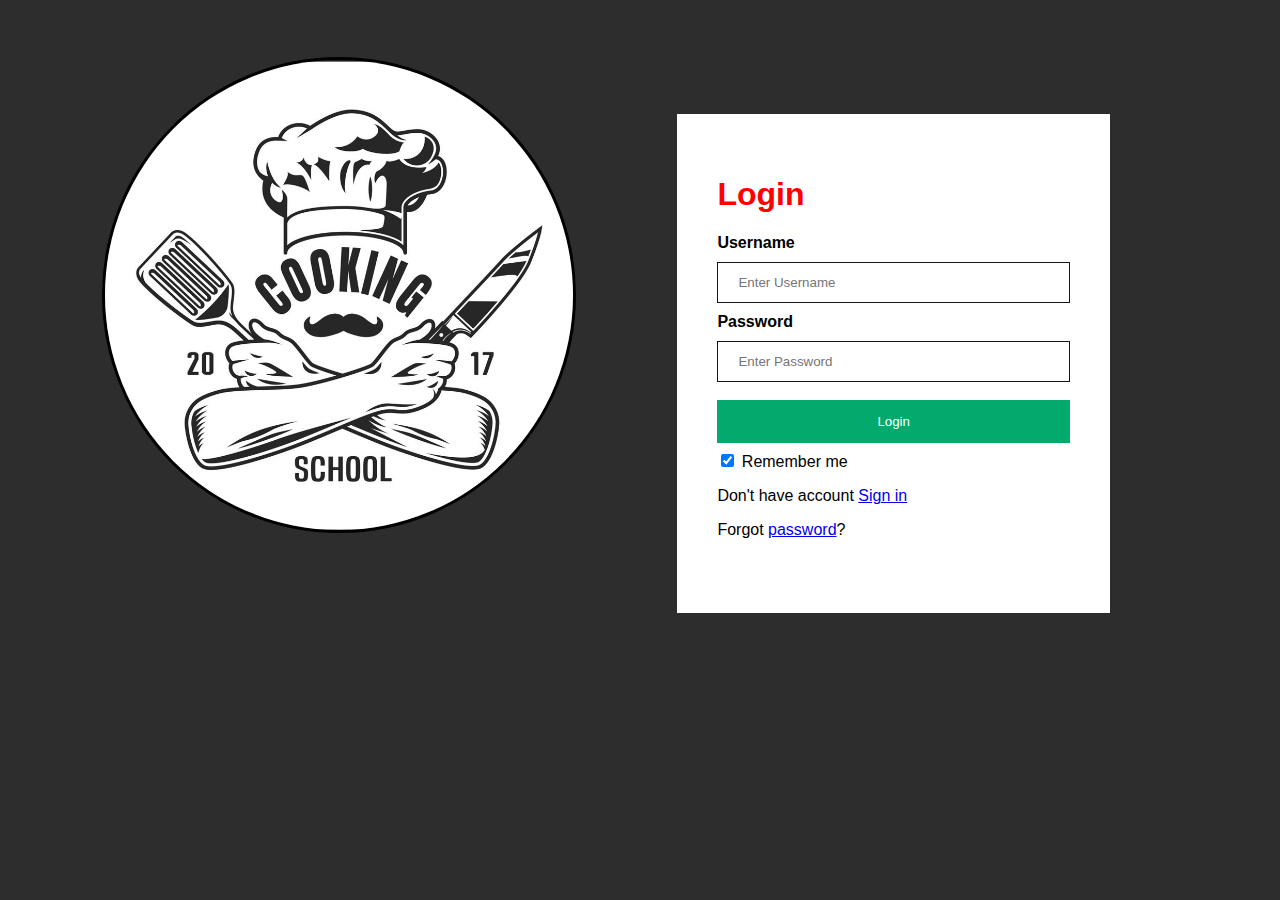
<file: login.html>
<!DOCTYPE html>
<html>

<head>
    <meta name="viewport" content="width=device-width, initial-scale=1">
    <title>Login</title>
    <link rel="icon" href="images/logo.jpg" type="icon">
    <link rel="stylesheet" href="login.css">
    <link rel="stylesheet" href="sign in.html">
    <style>

    </style>
</head>

<body style="background-color:rgb(46, 45, 45);">




    <form action="/action_page.php" method="post">
        <div class="container">
            <h1 style=" color:red;">Login </h1>

            <label for="uname"><b>Username</b></label>
            <input type="text" placeholder="Enter Username" name="uname" required><br>

            <label for="psw"><b>Password</b></label>
            <input type="password" placeholder="Enter Password" name="psw" required><br>

            <button type="submit">Login</button><br>
            <label>
      <input type="checkbox" checked="checked" name="remember"> Remember me
    </label><br>

            <p>Don't have account <a href="sign in.html">Sign in</a></p>
            <p>Forgot
                <a href="#">password</a>?</p>
            <br>


        </div>

    </form>
    <div class="imgcontainer">
        <img src="images/logo.jpg" alt="Avatar" class="avatar" style="width:40%;">
    </div>
</body>

</html>
</file>
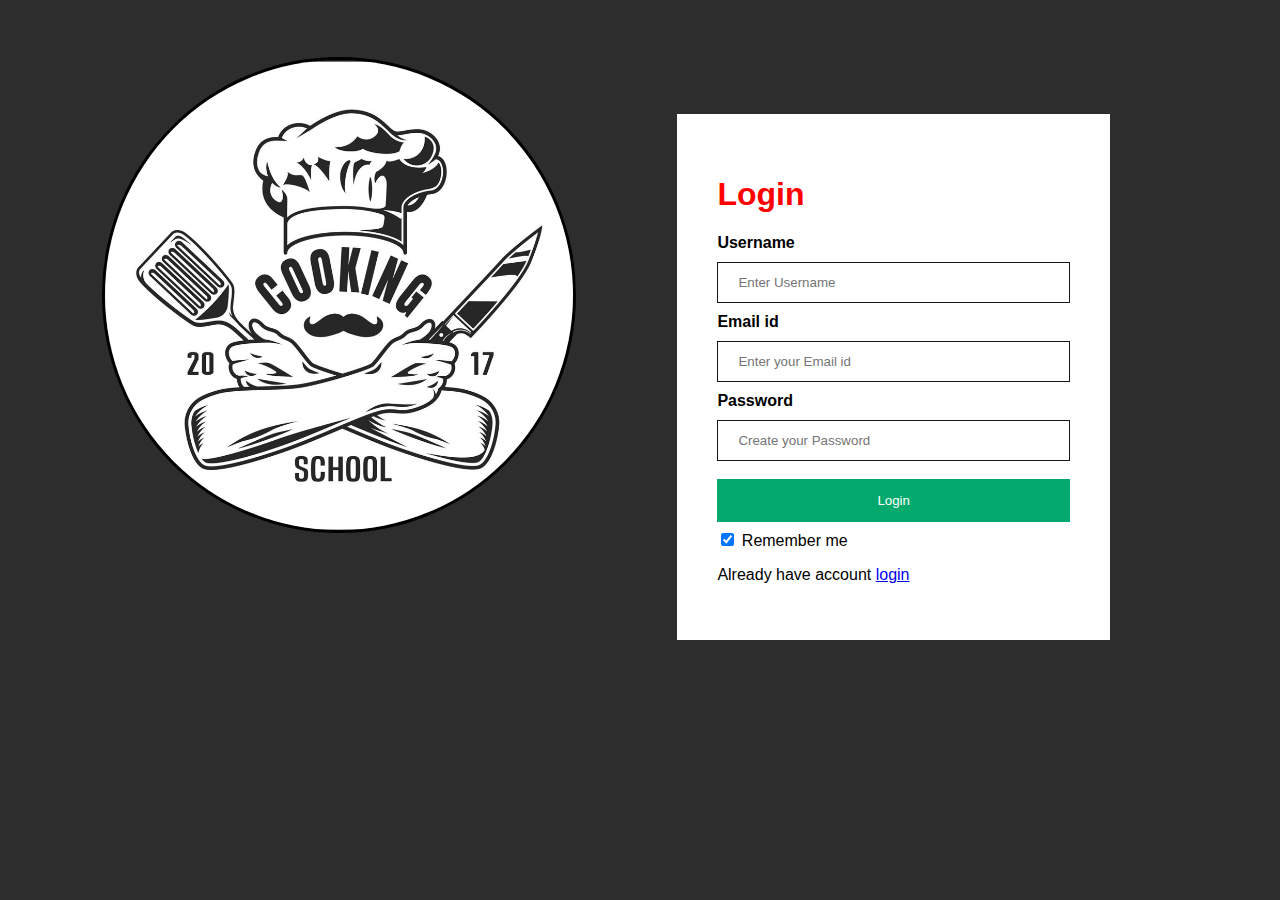
<file: sign in.html>
<!DOCTYPE html>
<html>

<head>
    <meta name="viewport" content="width=device-width, initial-scale=1">
    <title>Login</title>
    <link rel="icon" href="images/logo.jpg" type="icon">
    <link rel="stylesheet" href="login.css">
    <link rel="stylesheet" href="sign in.css">
    <style>

    </style>
</head>

<body style="background-color:rgb(46, 45, 45);">




    <form name="form" action="/action_page.php" method="post">
        <div class="container">
            <h1 style=" color:red;">Login </h1>

            <label for="uname"><b>Username</b></label>
            <input type="text" placeholder="Enter Username" name="uname" required><br>

            <label for="email"><b>Email id</b></label>
            <input type="text" placeholder="Enter your Email id" name="email" required><br>

            <label for="psw"><b>Password</b></label>
            <input type="password" placeholder="Create your Password" name="psw" required><br>

            <button type="submit">Login</button><br>
            <label>
      <input type="checkbox" checked="checked" name="remember"> Remember me
    </label><br>

            <p>Already have account <a href="login.html">login</a></p>



        </div>

    </form>
    <div class="imgcontainer">
        <img src="images/logo.jpg" alt="Avatar" class="avatar" style="width:40%;">
    </div>
    <script src="sign in.js"></script>
</body>

</html>
</file>
<file: login.css>
body {
    font-family: Arial, Helvetica, sans-serif;
}


/*form {
    border: 3px solid #bd5757;
    text-align: left;
}*/

input[type=text],
input[type=password] {
    width: 100%;
    padding: 12px 20px;
    margin: 10px 0;
    display: inline-block;
    border: 1px solid rgb(22, 22, 22);
    box-sizing: border-box;
}

button {
    background-color: #04AA6D;
    color: white;
    padding: 14px 160px;
    margin: 8px 0;
    border: none;
    cursor: pointer;
    width: auto;
}

button:hover {
    opacity: 1.5;
    background-color: yellowgreen;
}

.imgcontainer {
    text-align: left;
    margin-top: 1.5cm;
    margin-left: 2.5cm;
}

.container {
    position: absolute;
    top: 2.5cm;
    right: 150px;
    margin: 20px;
    max-width: 500px;
    padding: 40px;
    background-color: white;
}

img.avatar {
    width: 30%;
    border-radius: 60%;
    border: 3px solid black;
}
</file>
<file: sign in.css>
body {
    font-family: Arial, Helvetica, sans-serif;
}


/*form {
    border: 3px solid #bd5757;
    text-align: left;
}*/

input[type=text],
input[type=password] {
    width: 100%;
    padding: 12px 20px;
    margin: 10px 0;
    display: inline-block;
    border: 1px solid rgb(22, 22, 22);
    box-sizing: border-box;
}

button {
    background-color: #04AA6D;
    color: white;
    padding: 14px 160px;
    margin: 8px 0;
    border: none;
    cursor: pointer;
    width: auto;
}

button:hover {
    opacity: 1.5;
    background-color: yellowgreen;
}

.imgcontainer {
    text-align: left;
    margin-top: 1.5cm;
    margin-left: 2.5cm;
}

.container {
    position: absolute;
    top: 2.5cm;
    right: 150px;
    margin: 20px;
    max-width: 500px;
    padding: 40px;
    background-color: white;
}

img.avatar {
    width: 30%;
    border-radius: 60%;
    border: 3px solid black;
}
</file>
